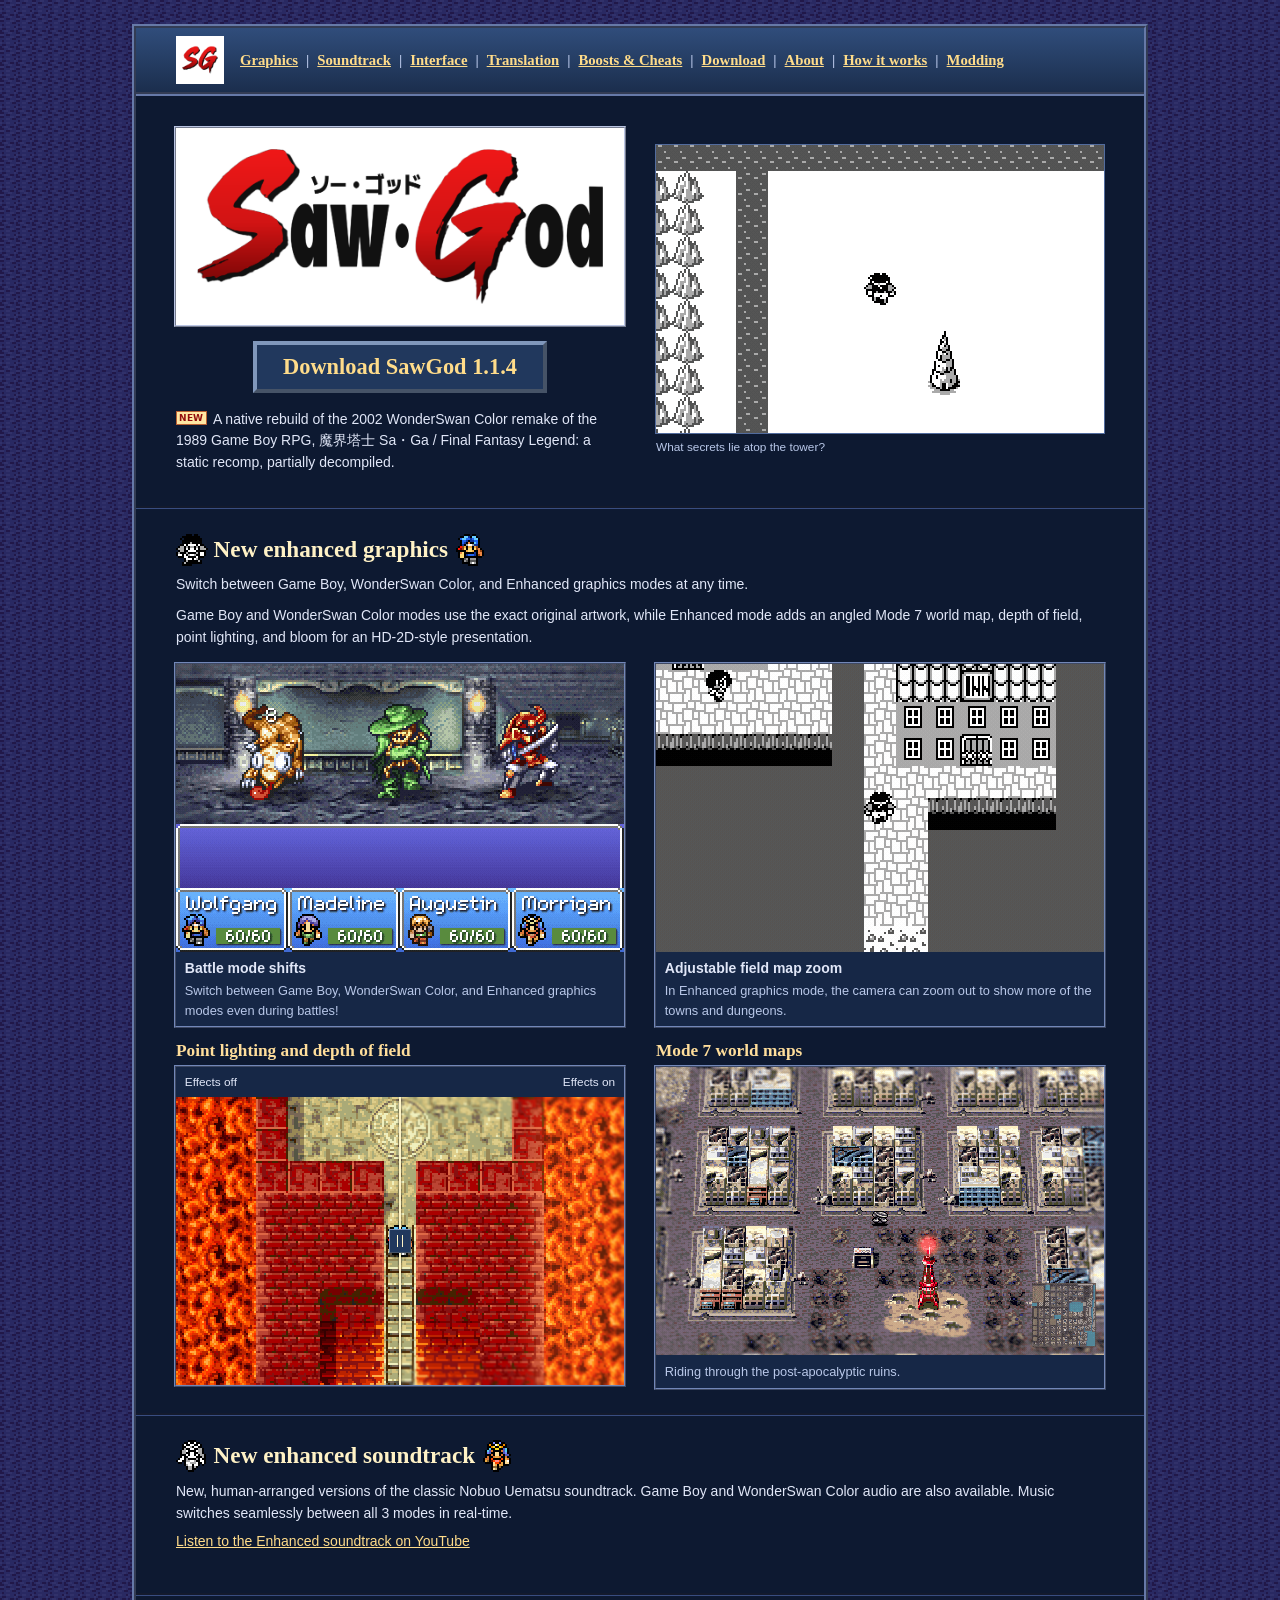
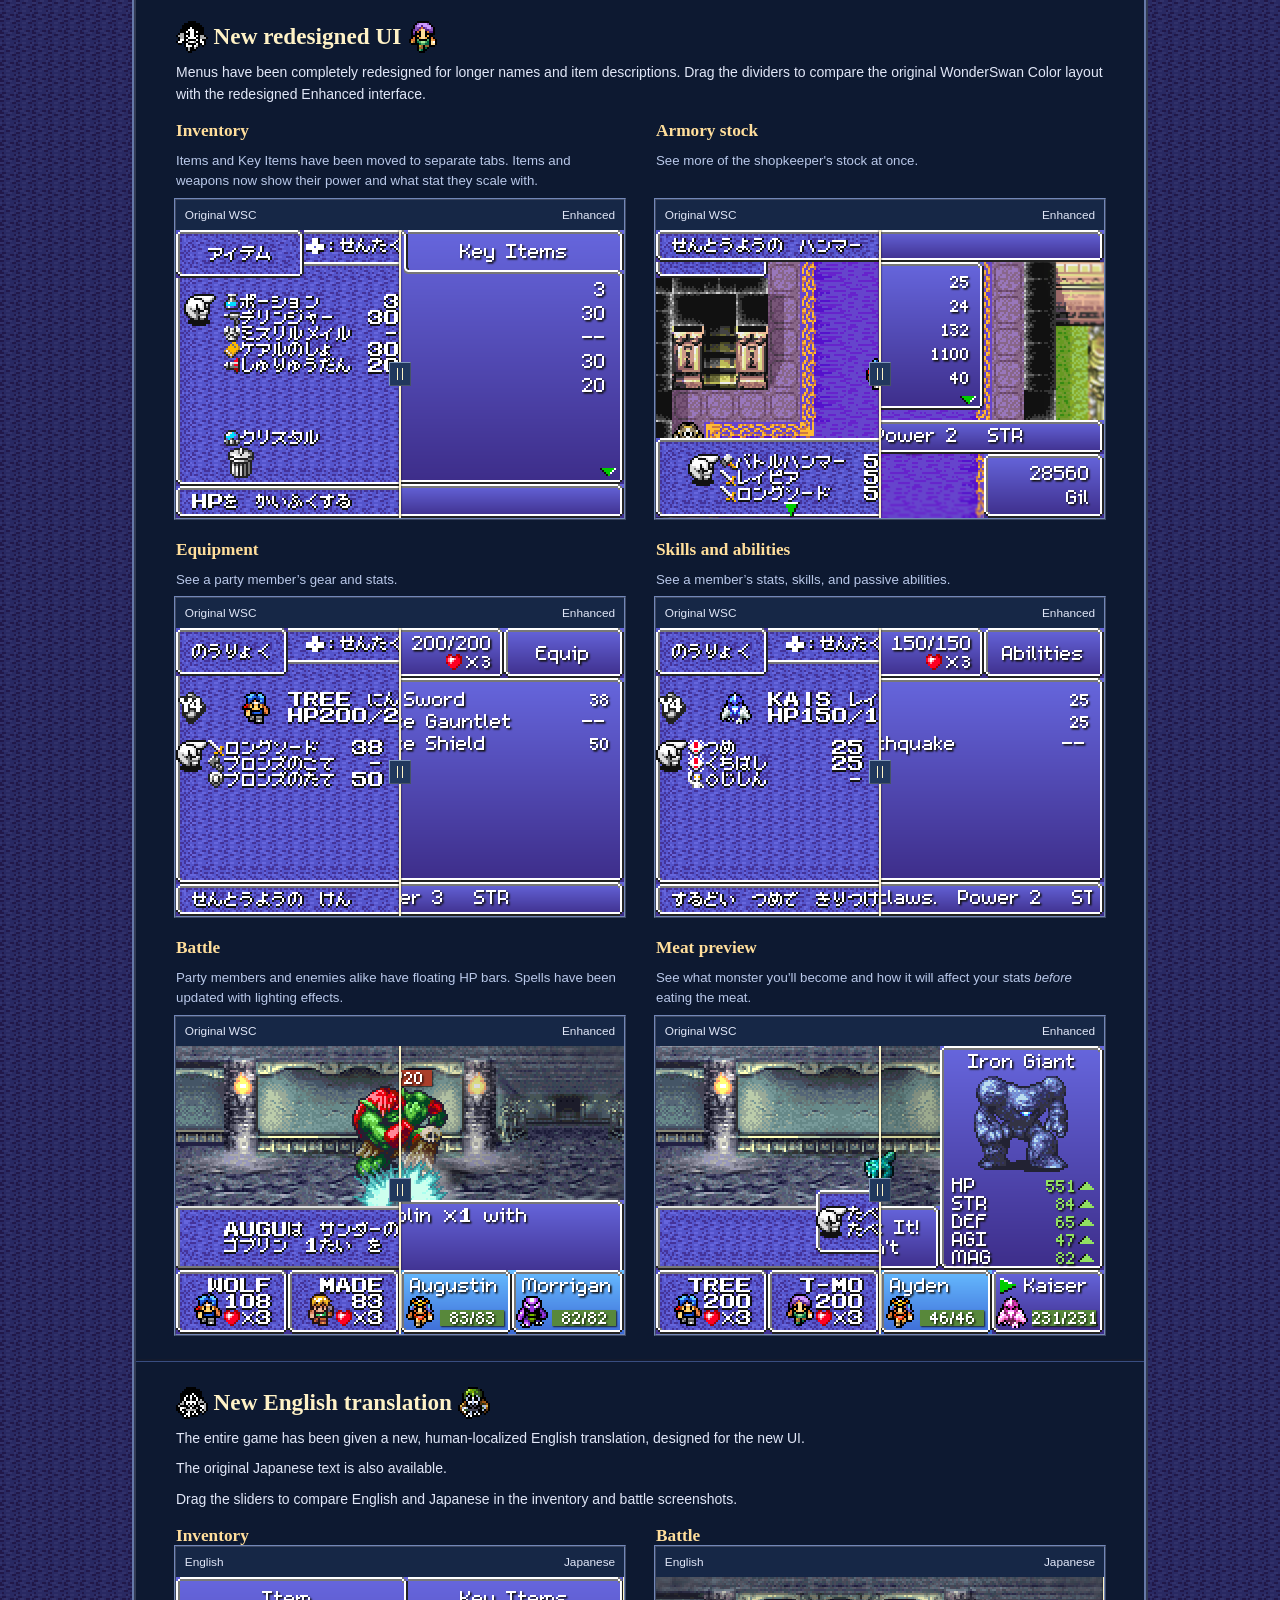
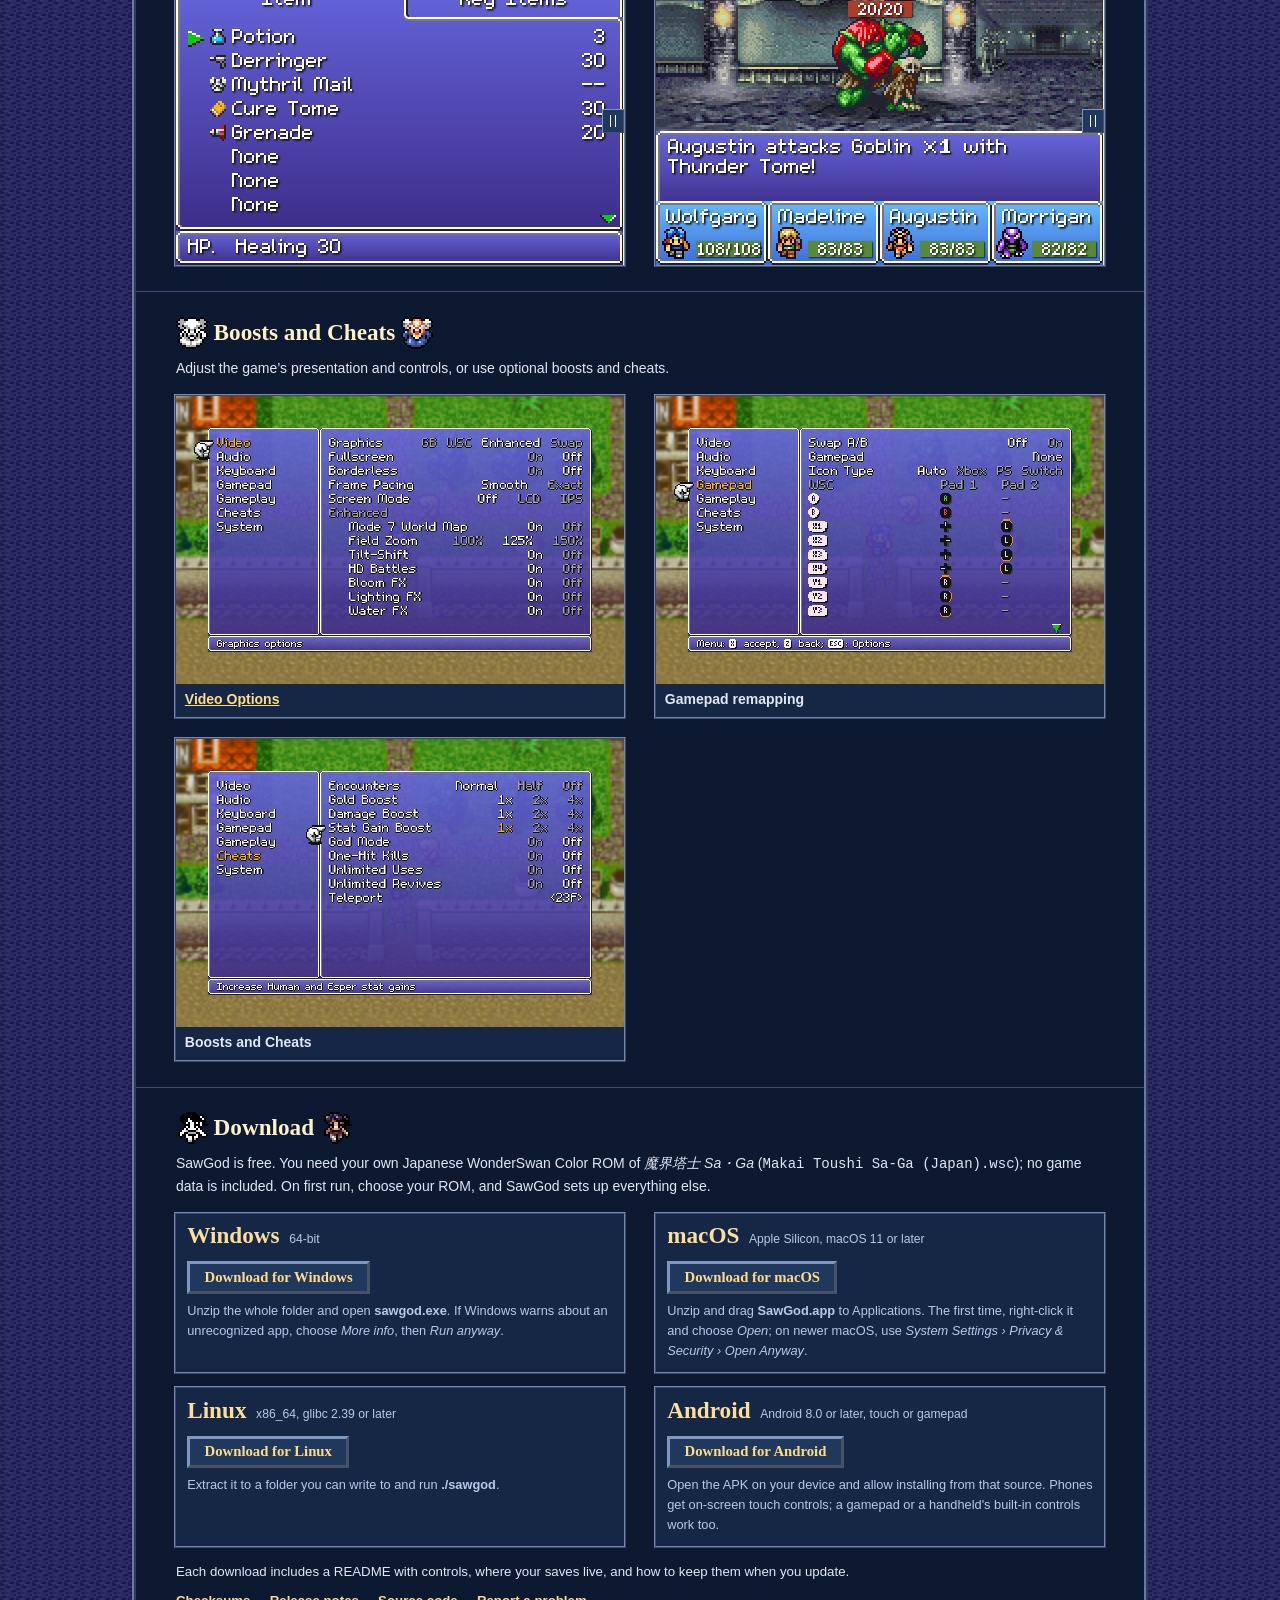
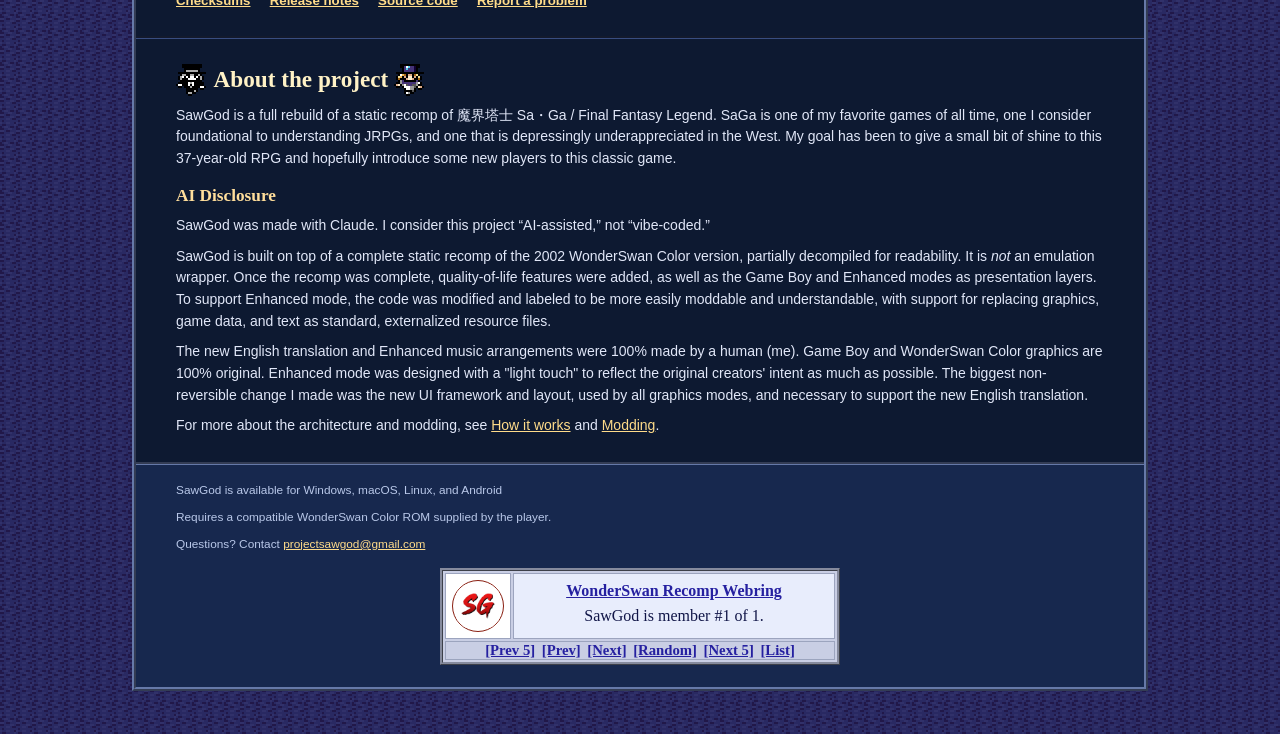
<file: index.html>
<!doctype html>
<html lang="en">
<head>
  <meta charset="utf-8">
  <meta name="viewport" content="width=device-width, initial-scale=1">
  <meta name="description" content="Features of SawGod, a native rebuild of 魔界塔士 Sa・Ga for WonderSwan Color: a static recomp, partially decompiled.">
  <meta name="color-scheme" content="dark">
  <title>SawGod</title>
  <style>
    :root {
      color-scheme: dark;
      --ink: #e1e7f8;
      --muted: #b9c8e9;
      --link: #ffdc8a;
      --edge: #526c9e;
      --panel: #162746;
      --page: #0d1931;
      --paragraph-gap: .55rem;
    }
    * { box-sizing: border-box; }
    body {
      width: calc(100% - clamp(28px, 10vw, 144px));
      max-width: 1016px;
      margin: 24px auto 44px;
      background: var(--page);
      color: var(--ink);
      font: .875rem/1.55 Verdana, Geneva, sans-serif;
      border: 4px ridge #6679a8;
    }
    html {
      background: #232050 url("media/wsc-window-tile.png") repeat left top;
    }
    h1, h2, h3, p, figure { margin: 0; }
    p + p { margin-top: var(--paragraph-gap); }
    h2, h3 { font-family: Georgia, "Times New Roman", serif; line-height: 1.2; }
    h2 { font-size: 1.45rem; }
    h3 { font-size: 1.08rem; color: #ffde9b; }
    a { color: var(--link); }
    a:visited { color: #dfc7f4; }
    a:hover { color: white; }
    img { display: block; max-width: 100%; height: auto; }
    picture { display: block; }
    .image-frame img, .compare-view img, .hero-image img {
      width: 100%;
      image-rendering: auto;
    }
    button { font: inherit; cursor: pointer; }
    :focus-visible { outline: 2px solid #ffe18d; outline-offset: 3px; }
    .wrap { width: calc(100% - 64px); max-width: 928px; margin-inline: auto; }
    .mast {
      border-bottom: 4px groove #6679a8;
      background: #20375e linear-gradient(#304d7b, #1b2e4d);
    }
    .mast-inner { display: flex; align-items: center; gap: 1rem; padding-block: .5rem; }
    .brand { display: block; flex: 0 0 48px; }
    .brand img { width: 48px; height: 48px; }
    nav { display: flex; flex-wrap: wrap; align-items: center; font: bold .92rem Georgia, "Times New Roman", serif; }
    .mast nav { gap: .12rem .5rem; }
    .nav-entry { display: inline-flex; align-items: baseline; gap: .5rem; }
    .nav-divider { color: var(--muted); }
    .hero {
      display: grid;
      grid-template-columns: repeat(2, minmax(0, 448px));
      align-items: center;
      gap: 32px;
      padding-block: 2rem;
    }
    .hero h1 { outline: 2px ridge #bac5e3; background: #fff; }
    .hero h1 img { width: 100%; }
    .hero h1 a { display: block; }
    .hero .lede { margin-top: 1rem; }
    .nowrap { white-space: nowrap; }
    .label { margin-top: .6rem; color: #ffde9b; font-size: .83rem; }
    .description-new { display: inline-block; margin-right: .2em; vertical-align: -.12em; }
    .platforms { color: var(--muted); font-size: .77rem; }
    .hero-image { box-shadow: 0 0 0 1px var(--edge); background: #080e20; }
    .caption { margin-top: .3rem; color: var(--muted); font-size: .74rem; }
    section { padding-block: 1.55rem; border-top: 3px groove #384d81; }
    .section-head { margin-bottom: 1rem; }
    .with-walkers {
      display: flex;
      align-items: center;
      gap: .35rem;
      color: #fff2c6;
    }
    .with-walkers span { min-width: 0; }
    .section-walker { flex: 0 0 32px; }
    .section-walker img { image-rendering: pixelated; }
    .section-head p { margin-top: var(--paragraph-gap); color: var(--ink); }
    .action { display: inline-block; margin-top: .4rem; }
    .two, .scene-wide, .comparison-grid {
      display: grid;
      grid-template-columns: repeat(2, minmax(0, 448px));
      gap: 1.4rem 32px;
    }
    .scene-wide { margin-top: .9rem; }
    .scene-wide h3 { margin-bottom: .35rem; }
    .panel { min-width: 0; outline: 2px ridge #7287b8; background: var(--panel); }
    .image-frame, .compare-view { position: relative; background: #080e20; }
    .panel figcaption { padding: .35rem .55rem; }
    .panel figcaption p { margin-top: .1rem; font-size: .8rem; color: var(--muted); }
    .panel-title { font-weight: bold; }
    .comparison-block { display: flex; flex-direction: column; min-width: 0; }
    .comparison-block .compare { margin-top: auto; }
    .comparison-copy { margin: var(--paragraph-gap) 0 .5rem; color: var(--muted); font-size: .83rem; }
    .compare-labels {
      display: flex;
      align-items: center;
      justify-content: space-between;
      gap: .4rem;
      font-size: .74rem;
    }
    .compare-view { --split: 50%; overflow: hidden; }
    #translation .compare-view { --split: 100%; }
    .compare-view img { aspect-ratio: 14/9; }
    .compare-left { position: absolute; inset: 0; clip-path: inset(0 calc(100% - var(--split)) 0 0); }
    .compare-line { position: absolute; inset: 0; pointer-events: none; }
    .compare-line::before {
      content: "";
      position: absolute;
      inset-block: 0;
      left: var(--split);
      width: 2px;
      background: #fff4c6;
      box-shadow: 0 0 2px black;
      transform: translateX(-50%);
    }
    .compare-line span {
      position: absolute;
      top: 50%;
      left: clamp(11px, var(--split), calc(100% - 11px));
      transform: translate(-50%, -50%);
      width: 22px;
      height: 24px;
      border: 1px outset #8097bb;
      background: #21385d;

    }
    .compare-line span::before {
      content: "";
      position: absolute;
      inset: 5px 7px;
      border-inline: 1px solid #fff4c6;
    }
    .compare-view input {
      position: absolute;
      inset: 0;
      width: 100%;
      height: 100%;
      margin: 0;
      opacity: 0;
      cursor: ew-resize;
      touch-action: pan-y;
    }
    .compare-view:focus-within { outline: 2px solid #ffe18d; outline-offset: 2px; }
    .get { display: inline-block; margin-top: .7rem; padding: .3rem .9rem; border: 3px outset #8097bb; background: #21385d; color: var(--link); font: bold 1rem Georgia, "Times New Roman", serif; text-decoration: none; }
    .get:visited { color: var(--link); }
    .get:hover { color: white; background: #2a4672; }
    .get:active { border-style: inset; }
    .hero .get { display: block; width: fit-content; margin: 1rem auto 0; padding: .55rem 1.6rem; border-width: 4px; font-size: 1.4rem; }
    .downloads { display: grid; grid-template-columns: repeat(2, minmax(0, 448px)); gap: 1rem 32px; }
    .download { padding: .55rem .7rem .7rem; }
    .download h3 { display: flex; flex-wrap: wrap; align-items: baseline; gap: .1rem .6rem; font-size: 1.45rem; }
    .download .req { font: .76rem Verdana, Geneva, sans-serif; color: var(--muted); }
    .download p { margin-top: .45rem; font-size: .8rem; color: var(--muted); }
    .download .get { font-size: .92rem; }
    .download-notes { margin-top: 1rem; font-size: .83rem; }
    .download-notes p + p { margin-top: .3rem; }
    .download-links { display: flex; flex-wrap: wrap; gap: .2rem 1.2rem; margin-top: .5rem; font-weight: bold; }
    .project-notes { display: grid; gap: .85rem; }
    .project-note h3 + p { margin-top: var(--paragraph-gap); }
    footer { border-top: 3px groove #6679a8; padding-block: 1rem 1.4rem; background: #17284e; }
    .webring {
      display: grid;
      grid-template-columns: auto minmax(0, 1fr);
      gap: 2px;
      width: min(100%, 400px);
      margin: .9rem auto 0;
      padding: 2px;
      border: 3px ridge #858a9d;
      background: #c9cee4;
      color: #111648;
      font: 1rem/1.4 Georgia, "Times New Roman", serif;
      text-align: center;
    }
    .webring > div, .webring > nav { border: 1px groove #9ca4be; }
    .webring-mark {
      display: grid;
      place-items: center;
      padding: 6px;
      background: #fff;
    }
    .webring-mark a {
      display: block;
      padding: 3px;
      border: 1px solid #891e10;
      border-radius: 50%;
      overflow: hidden;
    }
    .webring-info { padding: 6px; background: #e8edfc; }
    .webring-info p { margin: .2em auto; }
    .webring a, .webring a:visited { color: #2520a0; }
    .webring a:hover { color: #4c1590; }
    .webring a:focus-visible { outline-color: #2520a0; outline-offset: 1px; }
    .webring nav {
      grid-column: 1 / -1;
      justify-content: center;
      gap: 0 .45em;
    }
    .foot { color: var(--muted); font-size: .74rem; }
    .skip { position: absolute; left: 1rem; top: -6rem; background: var(--page); padding: .4rem; z-index: 5; }
    .skip:focus { top: 1rem; }
    @media (max-width: 760px) {
      body { width: calc(100% - 16px); margin-top: 8px; border-width: 3px; }
      .wrap { width: calc(100% - 28px); max-width: 448px; }
      section { padding-block: 1rem; }
      .mast-inner { flex-wrap: wrap; gap: .25rem .7rem; }
      .hero, .two, .scene-wide, .comparison-grid, .downloads { grid-template-columns: minmax(0, 448px); }
      .hero { gap: 18px; padding-block: 1.2rem; }
    }
  </style>
</head>
<body>
  <a class="skip" href="#main">Skip to content</a>
  <header class="mast" id="top">
    <div class="wrap mast-inner">
      <a class="brand" href="#top" aria-label="SawGod home"><img src="media/sawgod_sg_mark.png" alt="SG" width="48" height="48"></a>
      <nav aria-label="Showcase sections">
        <a href="#graphics">Graphics</a>
        <span class="nav-entry"><span class="nav-divider" aria-hidden="true">|</span><a href="#soundtrack">Soundtrack</a></span>
        <span class="nav-entry"><span class="nav-divider" aria-hidden="true">|</span><a href="#interface">Interface</a></span>
        <span class="nav-entry"><span class="nav-divider" aria-hidden="true">|</span><a href="#translation">Translation</a></span>
        <span class="nav-entry"><span class="nav-divider" aria-hidden="true">|</span><a href="#boosts">Boosts &amp; Cheats</a></span>
        <span class="nav-entry"><span class="nav-divider" aria-hidden="true">|</span><a href="#download">Download</a></span>
        <span class="nav-entry"><span class="nav-divider" aria-hidden="true">|</span><a href="#project">About</a></span>
        <span class="nav-entry"><span class="nav-divider" aria-hidden="true">|</span><a href="architecture.html">How it works</a></span>
        <span class="nav-entry"><span class="nav-divider" aria-hidden="true">|</span><a href="modding.html">Modding</a></span>
      </nav>
    </div>
  </header>
  <main id="main">
    <div class="wrap hero">
      <div>
        <h1><a href="#download"><img src="media/sawgod_wordmark_on_white.png" alt="SawGod: go to downloads" width="2040" height="898"></a></h1>
        <a class="get" href="#download">Download SawGod 1.1.4</a>
        <p class="lede">
          <picture class="description-new">
            <source media="(prefers-reduced-motion: reduce)" srcset="media/description-new.png">
            <img src="media/description-new.gif" width="31" height="14" alt="New">
          </picture>
          A native rebuild of the 2002 WonderSwan Color remake of the 1989 Game Boy RPG, <span lang="ja" class="nowrap">魔界塔士 Sa・Ga</span> / Final Fantasy Legend: a static recomp, partially decompiled.
        </p>
      </div>
      <figure>
        <picture class="hero-image">
          <source media="(prefers-reduced-motion: reduce)" srcset="media/r4-world1-orbit.png">
          <img src="media/orbit-smooth.gif" width="448" height="288" alt="Walking around the World 1 tower as the graphics shift from Game Boy to WonderSwan Color to Enhanced" fetchpriority="high">
        </picture>
        <figcaption class="caption">What secrets lie atop the tower?</figcaption>
      </figure>
    </div>
    <section class="dark" id="graphics">
      <div class="wrap">
        <div class="section-head">
          <h2 class="with-walkers">
            <picture class="section-walker" aria-hidden="true">
              <source media="(prefers-reduced-motion: reduce)" srcset="media/walk-gb-1.png">
              <img src="media/walk-gb-1.gif" width="32" height="32" alt="">
            </picture>
            <span>New enhanced graphics</span>
            <picture class="section-walker" aria-hidden="true">
              <source media="(prefers-reduced-motion: reduce)" srcset="media/walk-wsc-1.png">
              <img src="media/walk-wsc-1.gif" width="32" height="32" alt="">
            </picture>
          </h2>
          <p>Switch between Game Boy, WonderSwan Color, and Enhanced graphics modes at any time.</p><p>Game Boy and WonderSwan Color modes use the exact original artwork, while Enhanced mode adds an angled Mode 7 world map, depth of field, point lighting, and bloom for an HD-2D-style presentation.</p>
        </div>
        <div class="two">
          <figure class="panel">
            <picture class="image-frame">
              <source media="(prefers-reduced-motion: reduce)" srcset="media/battle-shifts.png">
              <img src="media/battle-mode-cycle.gif" width="448" height="288" alt="A battle switches live from Enhanced to WonderSwan Color to Game Boy, then back to WonderSwan Color as the party attacks" loading="lazy">
            </picture>
            <figcaption><span class="panel-title">Battle mode shifts</span><p>Switch between Game Boy, WonderSwan Color, and Enhanced graphics modes even during battles!</p></figcaption>
          </figure>
          <figure class="panel">
            <picture class="image-frame">
              <source media="(prefers-reduced-motion: reduce)" srcset="media/sky-town-150-2x.png">
              <img src="media/sky-town-150.gif" width="448" height="288" alt="The party walks through Sky Town as the game shifts from Game Boy to WonderSwan Color and then Enhanced" loading="lazy">
            </picture>
            <figcaption><span class="panel-title">Adjustable field map zoom</span><p>In Enhanced graphics mode, the camera can zoom out to show more of the towns and dungeons.</p></figcaption>
          </figure>
        </div>
        <div class="scene-wide">
          <div>
            <h3>Point lighting and depth of field</h3>
        <figure class="panel compare" data-compare>
          <figcaption class="compare-labels"><span>Effects off</span><span>Effects on</span></figcaption>
          <div class="compare-view">
            <img src="media/r5-lighting-on-2x.png" width="448" height="288" alt="Tower lava bridge with light spilling onto the brickwork and soft detail at the edges" loading="lazy">
            <div class="compare-left"><img src="media/r5-lighting-off-2x.png" width="448" height="288" alt="The same tower lava bridge with point lighting and depth of field disabled" loading="lazy"></div>
            <div class="compare-line" aria-hidden="true"><span></span></div>
            <input type="range" min="0" max="100" value="50" aria-label="Point lighting and depth of field comparison">
          </div>
        </figure>
          </div>
          <div>
            <h3>Mode 7 world maps</h3>
            <figure class="panel">
              <picture class="image-frame">
                <source media="(prefers-reduced-motion: reduce)" srcset="media/bike-road.png">
                <img src="media/bike-road.gif" width="448" height="288" alt="A single bike rides east along a World 4 road in Enhanced mode" loading="lazy">
              </picture>
              <figcaption><p>Riding through the post-apocalyptic ruins.</p></figcaption>
            </figure>
          </div>
        </div>
      </div>
    </section>
    <section class="soundtrack" id="soundtrack">
      <div class="wrap section-head">
        <h2 class="with-walkers">
            <picture class="section-walker" aria-hidden="true">
              <source media="(prefers-reduced-motion: reduce)" srcset="media/walk-gb-esper.png">
              <img src="media/walk-gb-esper.gif" width="32" height="32" alt="">
            </picture>
            <span>New enhanced soundtrack</span>
            <picture class="section-walker" aria-hidden="true">
              <source media="(prefers-reduced-motion: reduce)" srcset="media/walk-wsc-esper.png">
              <img src="media/walk-wsc-esper.gif" width="32" height="32" alt="">
            </picture>
          </h2>
        <div>
          <p>New, human-arranged versions of the classic Nobuo Uematsu soundtrack. Game Boy and WonderSwan Color audio are also available. Music switches seamlessly between all 3 modes in real-time.</p>
          <a class="action" href="https://www.youtube.com/watch?v=U2MMHbMOLZI&amp;list=PLa_3Dns5vPwg">Listen to the Enhanced soundtrack on YouTube</a>
        </div>
      </div>
    </section>
    <section class="hair" id="interface">
      <div class="wrap">
        <div class="section-head">
          <h2 class="with-walkers">
            <picture class="section-walker" aria-hidden="true">
              <source media="(prefers-reduced-motion: reduce)" srcset="media/walk-gb-2.png">
              <img src="media/walk-gb-2.gif" width="32" height="32" alt="">
            </picture>
            <span>New redesigned UI</span>
            <picture class="section-walker" aria-hidden="true">
              <source media="(prefers-reduced-motion: reduce)" srcset="media/walk-wsc-2.png">
              <img src="media/walk-wsc-2.gif" width="32" height="32" alt="">
            </picture>
          </h2>
          <p>Menus have been completely redesigned for longer names and item descriptions. Drag the dividers to compare the original WonderSwan Color layout with the redesigned Enhanced interface.</p>
        </div>
        <div class="comparison-grid">
      <div class="comparison-block">
        <h3>Inventory</h3>
        <p class="comparison-copy">Items and Key Items have been moved to separate tabs. Items and weapons now show their power and what stat they scale with.</p>
        <figure class="panel compare" data-compare>
          <figcaption class="compare-labels"><span>Original WSC</span><span>Enhanced</span></figcaption>
          <div class="compare-view">
            <img src="media/r4-menu-en-2x.png" srcset="media/r4-menu-en-2x.png 1x, media/r4-menu-en-4x.png 2x" width="448" height="288" alt="Enhanced inventory with a description for Potion" loading="lazy">
            <div class="compare-left"><img src="media/r3-inventory-original-2x.png" srcset="media/r3-inventory-original-2x.png 1x, media/r3-inventory-original-4x.png 2x" width="448" height="288" alt="Original Japanese inventory with two item columns" loading="lazy"></div>
            <div class="compare-line" aria-hidden="true"><span></span></div>
            <input type="range" min="0" max="100" value="50" aria-label="Inventory comparison">
          </div>
        </figure>
      </div>
      <div class="comparison-block">
        <h3>Armory stock</h3>
        <p class="comparison-copy">See more of the shopkeeper's stock at once.</p>
        <figure class="panel compare" data-compare>
          <figcaption class="compare-labels"><span>Original WSC</span><span>Enhanced</span></figcaption>
          <div class="compare-view">
            <img src="media/r5-armory-list-en-2x.png" srcset="media/r5-armory-list-en-2x.png 1x, media/r5-armory-list-en-4x.png 2x" width="448" height="288" alt="Enhanced armory showing the stock list, prices, and item details" loading="lazy">
            <div class="compare-left"><img src="media/r5-armory-list-wsc-2x.png" srcset="media/r5-armory-list-wsc-2x.png 1x, media/r5-armory-list-wsc-4x.png 2x" width="448" height="288" alt="Original armory stock list in Japanese" loading="lazy"></div>
            <div class="compare-line" aria-hidden="true"><span></span></div>
            <input type="range" min="0" max="100" value="50" aria-label="Armory stock comparison">
          </div>
        </figure>
      </div>
      <div class="comparison-block">
        <h3>Equipment</h3>
        <p class="comparison-copy">See a party member’s gear and stats.</p>
        <figure class="panel compare" data-compare>
          <figcaption class="compare-labels"><span>Original WSC</span><span>Enhanced</span></figcaption>
          <div class="compare-view">
            <img src="media/equipment-enhanced-2x.png" srcset="media/equipment-enhanced-2x.png 1x, media/equipment-enhanced-4x.png 2x" width="448" height="288" alt="Enhanced equipment screen with Treesong’s Long Sword selected" loading="lazy">
            <div class="compare-left"><img src="media/equipment-wsc-2x.png" srcset="media/equipment-wsc-2x.png 1x, media/equipment-wsc-4x.png 2x" width="448" height="288" alt="Original equipment screen with the same sword selected" loading="lazy"></div>
            <div class="compare-line" aria-hidden="true"><span></span></div>
            <input type="range" min="0" max="100" value="50" aria-label="Equipment comparison">
          </div>
        </figure>
      </div>
      <div class="comparison-block">
        <h3>Skills and abilities</h3>
        <p class="comparison-copy">See a member’s stats, skills, and passive abilities.</p>
        <figure class="panel compare" data-compare>
          <figcaption class="compare-labels"><span>Original WSC</span><span>Enhanced</span></figcaption>
          <div class="compare-view">
            <img src="media/r3-skills-enhanced-2x.png" srcset="media/r3-skills-enhanced-2x.png 1x, media/r3-skills-enhanced-4x.png 2x" width="448" height="288" alt="Enhanced abilities and stats for Kaiser the Raven" loading="lazy">
            <div class="compare-left"><img src="media/r3-skills-original-2x.png" srcset="media/r3-skills-original-2x.png 1x, media/r3-skills-original-4x.png 2x" width="448" height="288" alt="Original Japanese stats and abilities for Kaiser the Raven" loading="lazy"></div>
            <div class="compare-line" aria-hidden="true"><span></span></div>
            <input type="range" min="0" max="100" value="50" aria-label="Skills and abilities comparison">
          </div>
        </figure>
      </div>
      <div class="comparison-block">
        <h3>Battle</h3>
        <p class="comparison-copy">Party members and enemies alike have floating HP bars. Spells have been updated with lighting effects.</p>
        <figure class="panel compare" data-compare>
          <figcaption class="compare-labels"><span>Original WSC</span><span>Enhanced</span></figcaption>
          <div class="compare-view">
            <img src="media/lightning-enhanced-2x.png" srcset="media/lightning-enhanced-2x.png 1x, media/lightning-enhanced-4x.png 2x" width="448" height="288" alt="Enhanced Thunder Tome attack with the enemy and party HP bars" loading="lazy">
            <div class="compare-left"><img src="media/lightning-wsc-2x.png" srcset="media/lightning-wsc-2x.png 1x, media/lightning-wsc-4x.png 2x" width="448" height="288" alt="Original WonderSwan Color Thunder Tome attack and combat log" loading="lazy"></div>
            <div class="compare-line" aria-hidden="true"><span></span></div>
            <input type="range" min="0" max="100" value="50" aria-label="Battle comparison">
          </div>
        </figure>
      </div>
      <div class="comparison-block">
        <h3>Meat preview</h3>
        <p class="comparison-copy">See what monster you'll become and how it will affect your stats <em>before</em> eating the meat.</p>
        <figure class="panel compare" data-compare>
          <figcaption class="compare-labels"><span>Original WSC</span><span>Enhanced</span></figcaption>
          <div class="compare-view">
            <img src="media/r4-meat-enhanced-2x.png" srcset="media/r4-meat-enhanced-2x.png 1x, media/r4-meat-enhanced-4x.png 2x" width="448" height="288" alt="Enhanced meat preview of a Harpy becoming an Iron Giant, with all five stats increasing" loading="lazy">
            <div class="compare-left"><img src="media/meat-prompt-wsc-2x.png" srcset="media/meat-prompt-wsc-2x.png 1x, media/meat-prompt-wsc-4x.png 2x" width="448" height="288" alt="Original WonderSwan Color prompt to eat the meat, with preview turned off" loading="lazy"></div>
            <div class="compare-line" aria-hidden="true"><span></span></div>
            <input type="range" min="0" max="100" value="50" aria-label="Meat preview comparison">
          </div>
        </figure>
      </div>
        </div>
      </div>
    </section>
    <section class="hair" id="translation">
      <div class="wrap">
        <div class="section-head">
          <h2 class="with-walkers">
            <picture class="section-walker" aria-hidden="true">
              <source media="(prefers-reduced-motion: reduce)" srcset="media/walk-gb-3.png">
              <img src="media/walk-gb-3.gif" width="32" height="32" alt="">
            </picture>
            <span>New English translation</span>
            <picture class="section-walker" aria-hidden="true">
              <source media="(prefers-reduced-motion: reduce)" srcset="media/walk-wsc-3.png">
              <img src="media/walk-wsc-3.gif" width="32" height="32" alt="">
            </picture>
          </h2>
          <p>The entire game has been given a new, human-localized English translation, designed for the new UI.</p><p>The original Japanese text is also available.</p><p>Drag the sliders to compare English and Japanese in the inventory and battle screenshots.</p>
        </div>
        <div class="two">
          <div class="comparison-block">
            <h3>Inventory</h3>
            <figure class="panel compare" data-compare>
              <figcaption class="compare-labels"><span>English</span><span>Japanese</span></figcaption>
              <div class="compare-view">
                <img src="media/r4-menu-ja-2x.png" srcset="media/r4-menu-ja-2x.png 1x, media/r4-menu-ja-4x.png 2x" width="448" height="288" alt="Enhanced inventory in Japanese" loading="lazy">
                <div class="compare-left"><img src="media/r4-menu-en-2x.png" srcset="media/r4-menu-en-2x.png 1x, media/r4-menu-en-4x.png 2x" width="448" height="288" alt="Enhanced inventory in English" loading="lazy"></div>
                <div class="compare-line" aria-hidden="true"><span></span></div>
                <input type="range" min="0" max="100" value="100" aria-label="Inventory language comparison">
              </div>
            </figure>
          </div>
          <div class="comparison-block">
            <h3>Battle</h3>
            <figure class="panel compare" data-compare>
              <figcaption class="compare-labels"><span>English</span><span>Japanese</span></figcaption>
              <div class="compare-view">
                <img src="media/battle-ja-2x.png" srcset="media/battle-ja-2x.png 1x, media/battle-ja-4x.png 2x" width="448" height="288" alt="Enhanced combat log and HP bars in Japanese" loading="lazy">
                <div class="compare-left"><img src="media/battle-en-2x.png" srcset="media/battle-en-2x.png 1x, media/battle-en-4x.png 2x" width="448" height="288" alt="Enhanced combat log and HP bars in English" loading="lazy"></div>
                <div class="compare-line" aria-hidden="true"><span></span></div>
                <input type="range" min="0" max="100" value="100" aria-label="Battle language comparison">
              </div>
            </figure>
          </div>
        </div>
      </div>
    </section>
    <section class="hair" id="boosts"><div class="wrap"><div class="section-head"><h2 class="with-walkers">
            <picture class="section-walker" aria-hidden="true">
              <source media="(prefers-reduced-motion: reduce)" srcset="media/walk-gb-dragon-king.png">
              <img src="media/walk-gb-dragon-king.gif" width="32" height="32" alt="">
            </picture>
            <span>Boosts and Cheats</span>
            <picture class="section-walker" aria-hidden="true">
              <source media="(prefers-reduced-motion: reduce)" srcset="media/walk-wsc-dragon-king.png">
              <img src="media/walk-wsc-dragon-king.gif" width="32" height="32" alt="">
            </picture>
          </h2><p>Adjust the game’s presentation and controls, or use optional boosts and cheats.</p></div><div class="two options-grid"><figure class="panel"><div class="image-frame"><img src="media/r3-options-video-2x.png" srcset="media/r3-options-video-2x.png 1x, media/r3-options-video-4x.png 2x" width="448" height="288" alt="Enhanced Graphics mode, Frame Pacing and display settings" loading="lazy"></div><figcaption><a class="panel-title" href="media/r3-options-video-4x.png">Video Options</a></figcaption></figure><figure class="panel"><div class="image-frame"><img src="media/r3-options-gamepad-2x.png" srcset="media/r3-options-gamepad-2x.png 1x, media/r3-options-gamepad-4x.png 2x" width="448" height="288" alt="Enhanced Gamepad bindings, two binding slots and controller icon options" loading="lazy"></div><figcaption><span class="panel-title">Gamepad remapping</span></figcaption></figure><figure class="panel"><div class="image-frame"><img src="media/r3-options-boosts-2x.png" srcset="media/r3-options-boosts-2x.png 1x, media/r3-options-boosts-4x.png 2x" width="448" height="288" alt="Enhanced Optional encounters, gold, damage and stat gain settings on the Cheats page" loading="lazy"></div><figcaption><span class="panel-title">Boosts and Cheats</span></figcaption></figure></div></div></section><section id="download">
      <div class="wrap">
        <div class="section-head">
          <h2 class="with-walkers">
            <picture class="section-walker" aria-hidden="true">
              <source media="(prefers-reduced-motion: reduce)" srcset="media/walk-gb-sayaka.png">
              <img src="media/walk-gb-sayaka.gif" width="32" height="32" alt="">
            </picture>
            <span>Download</span>
            <picture class="section-walker" aria-hidden="true">
              <source media="(prefers-reduced-motion: reduce)" srcset="media/walk-wsc-sayaka.png">
              <img src="media/walk-wsc-sayaka.gif" width="32" height="32" alt="">
            </picture>
          </h2>
          <p>SawGod is free. You need your own Japanese WonderSwan Color ROM of <i lang="ja">魔界塔士 Sa・Ga</i> (<code>Makai Toushi Sa-Ga (Japan).wsc</code>); no game data is included. On first run, choose your ROM, and SawGod sets up everything else.</p>
        </div>
        <div class="downloads">
          <div class="panel download">
            <h3>Windows <span class="req">64-bit</span></h3>
            <a class="get" href="https://github.com/projectsawgod/sawgod/releases/latest/download/sawgod-windows-x86_64.zip">Download for Windows</a>
            <p>Unzip the whole folder and open <b>sawgod.exe</b>. If Windows warns about an unrecognized app, choose <i>More info</i>, then <i>Run anyway</i>.</p>
          </div>
          <div class="panel download">
            <h3>macOS <span class="req">Apple Silicon, macOS 11 or later</span></h3>
            <a class="get" href="https://github.com/projectsawgod/sawgod/releases/latest/download/sawgod-macos-arm64.zip">Download for macOS</a>
            <p>Unzip and drag <b>SawGod.app</b> to Applications. The first time, right-click it and choose <i>Open</i>; on newer macOS, use <i>System Settings › Privacy &amp; Security › Open Anyway</i>.</p>
          </div>
          <div class="panel download">
            <h3>Linux <span class="req">x86_64, glibc 2.39 or later</span></h3>
            <a class="get" href="https://github.com/projectsawgod/sawgod/releases/latest/download/sawgod-linux-x86_64.tar.gz">Download for Linux</a>
            <p>Extract it to a folder you can write to and run <b>./sawgod</b>.</p>
          </div>
          <div class="panel download">
            <h3>Android <span class="req">Android 8.0 or later, touch or gamepad</span></h3>
            <a class="get" href="https://github.com/projectsawgod/sawgod/releases/latest/download/sawgod-android-arm64-v8a-release.apk">Download for Android</a>
            <p>Open the APK on your device and allow installing from that source. Phones get on-screen touch controls; a gamepad or a handheld's built-in controls work too.</p>
          </div>
        </div>
        <div class="download-notes">
          <p>Each download includes a README with controls, where your saves live, and how to keep them when you update.</p>
          <div class="download-links">
            <a href="https://github.com/projectsawgod/sawgod/releases/latest/download/SHA256SUMS.txt">Checksums</a>
            <a href="https://github.com/projectsawgod/sawgod/releases/latest">Release notes</a>
            <a href="https://github.com/projectsawgod/sawgod">Source code</a>
            <a href="https://github.com/projectsawgod/sawgod/issues">Report a problem</a>
          </div>
        </div>
      </div>
    </section><section class="hair" id="project"><div class="wrap"><div class="section-head"><h2 class="with-walkers">
            <picture class="section-walker" aria-hidden="true">
              <source media="(prefers-reduced-motion: reduce)" srcset="media/walk-gb-creator.png">
              <img src="media/walk-gb-creator.gif" width="32" height="32" alt="">
            </picture>
            <span>About the project</span>
            <picture class="section-walker" aria-hidden="true">
              <source media="(prefers-reduced-motion: reduce)" srcset="media/walk-wsc-creator.png">
              <img src="media/walk-wsc-creator.gif" width="32" height="32" alt="">
            </picture>
          </h2>
          <p>SawGod is a full rebuild of a static recomp of 魔界塔士 Sa・Ga / Final Fantasy Legend. SaGa is one of my favorite games of all time, one I consider foundational to understanding JRPGs, and one that is depressingly underappreciated in the West. My goal has been to give a small bit of shine to this 37-year-old RPG and hopefully introduce some new players to this classic game.</p>
        </div>
        <div class="project-notes">
          <div class="project-note">
            <h3>AI Disclosure</h3>
            <p>SawGod was made with Claude. I consider this project “AI-assisted,” not “vibe-coded.”</p><p>SawGod is built on top of a complete static recomp of the 2002 WonderSwan Color version, partially decompiled for readability. It is <em>not</em> an emulation wrapper. Once the recomp was complete, quality-of-life features were added, as well as the Game Boy and Enhanced modes as presentation layers. To support Enhanced mode, the code was modified and labeled to be more easily moddable and understandable, with support for replacing graphics, game data, and text as standard, externalized resource files.</p>
            <p>The new English translation and Enhanced music arrangements were 100% made by a human (me). Game Boy and WonderSwan Color graphics are 100% original. Enhanced mode was designed with a "light touch" to reflect the original creators' intent as much as possible. The biggest non-reversible change I made was the new UI framework and layout, used by all graphics modes, and necessary to support the new English translation.</p>
            <p>For more about the architecture and modding, see <a href="architecture.html">How it works</a> and <a href="modding.html">Modding</a>.</p>
          </div>
        </div>
      </div>
    </section>
  </main>
  <footer><div class="wrap foot"><p>SawGod is available for Windows, macOS, Linux, and Android</p><p>Requires a compatible WonderSwan Color ROM supplied by the player.</p><p>Questions? Contact <a href="mailto:projectsawgod@gmail.com">projectsawgod@gmail.com</a></p></div>
    <div class="wrap">
      <div class="webring" id="webring">
        <div class="webring-mark"><a href="#webring"><img src="media/sawgod_sg_mark.png" width="44" height="44" alt="SawGod"></a></div>
        <div class="webring-info">
          <strong><a href="#webring">WonderSwan Recomp Webring</a></strong>
          <p>SawGod is member #1 of 1.</p>
        </div>
        <nav aria-label="WonderSwan Recomp Webring">
          <a href="#webring">[Prev 5]</a>
          <a href="#webring">[Prev]</a>
          <a href="#webring">[Next]</a>
          <a href="#webring">[Random]</a>
          <a href="#webring">[Next 5]</a>
          <a href="#webring">[List]</a>
        </nav>
      </div>
    </div>
  </footer>
  <script>
    for (const comparison of document.querySelectorAll('[data-compare]')) {
      const view = comparison.querySelector('.compare-view');
      const range = view.querySelector('input');
      function update() {
        view.style.setProperty('--split', range.value + '%');
        range.setAttribute('aria-valuetext', range.value + '% of the left image visible');
      }
      range.addEventListener('input', update);
      update();
    }
  </script>
</body>
</html>
</file>
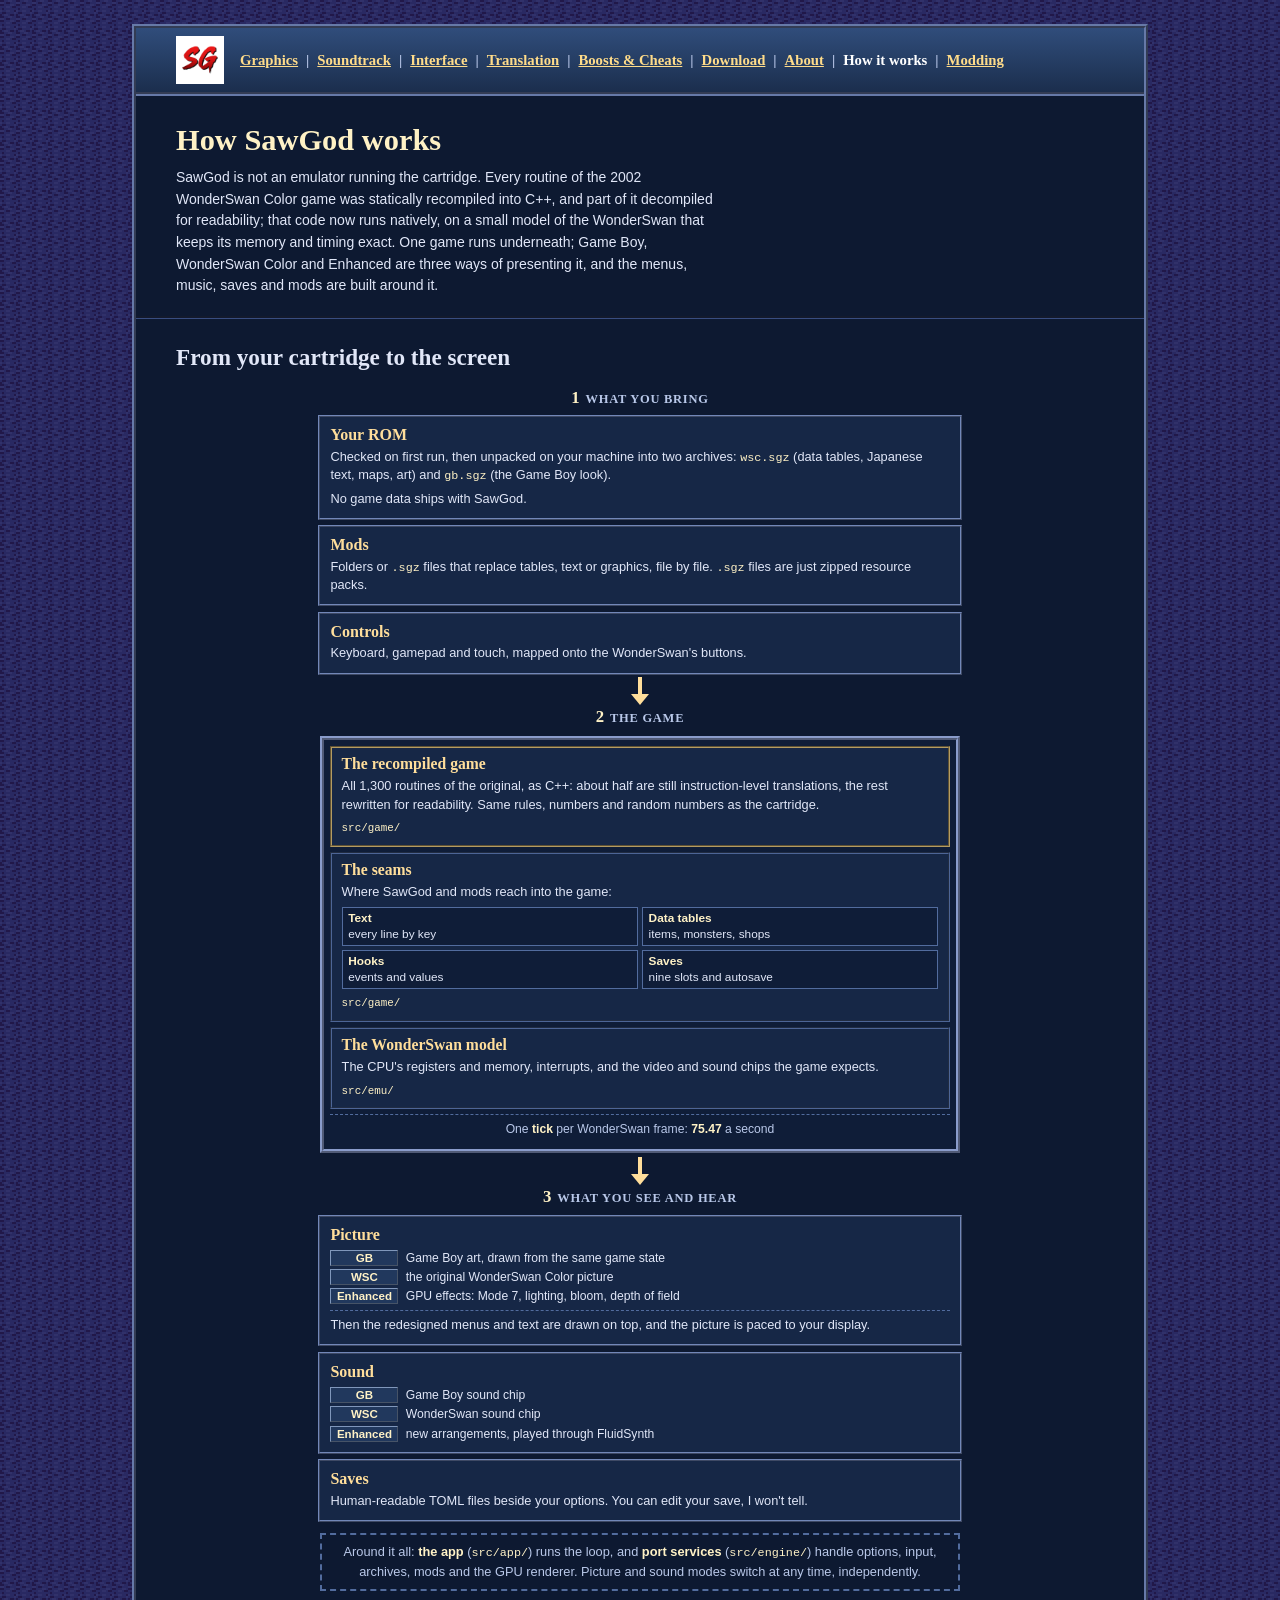
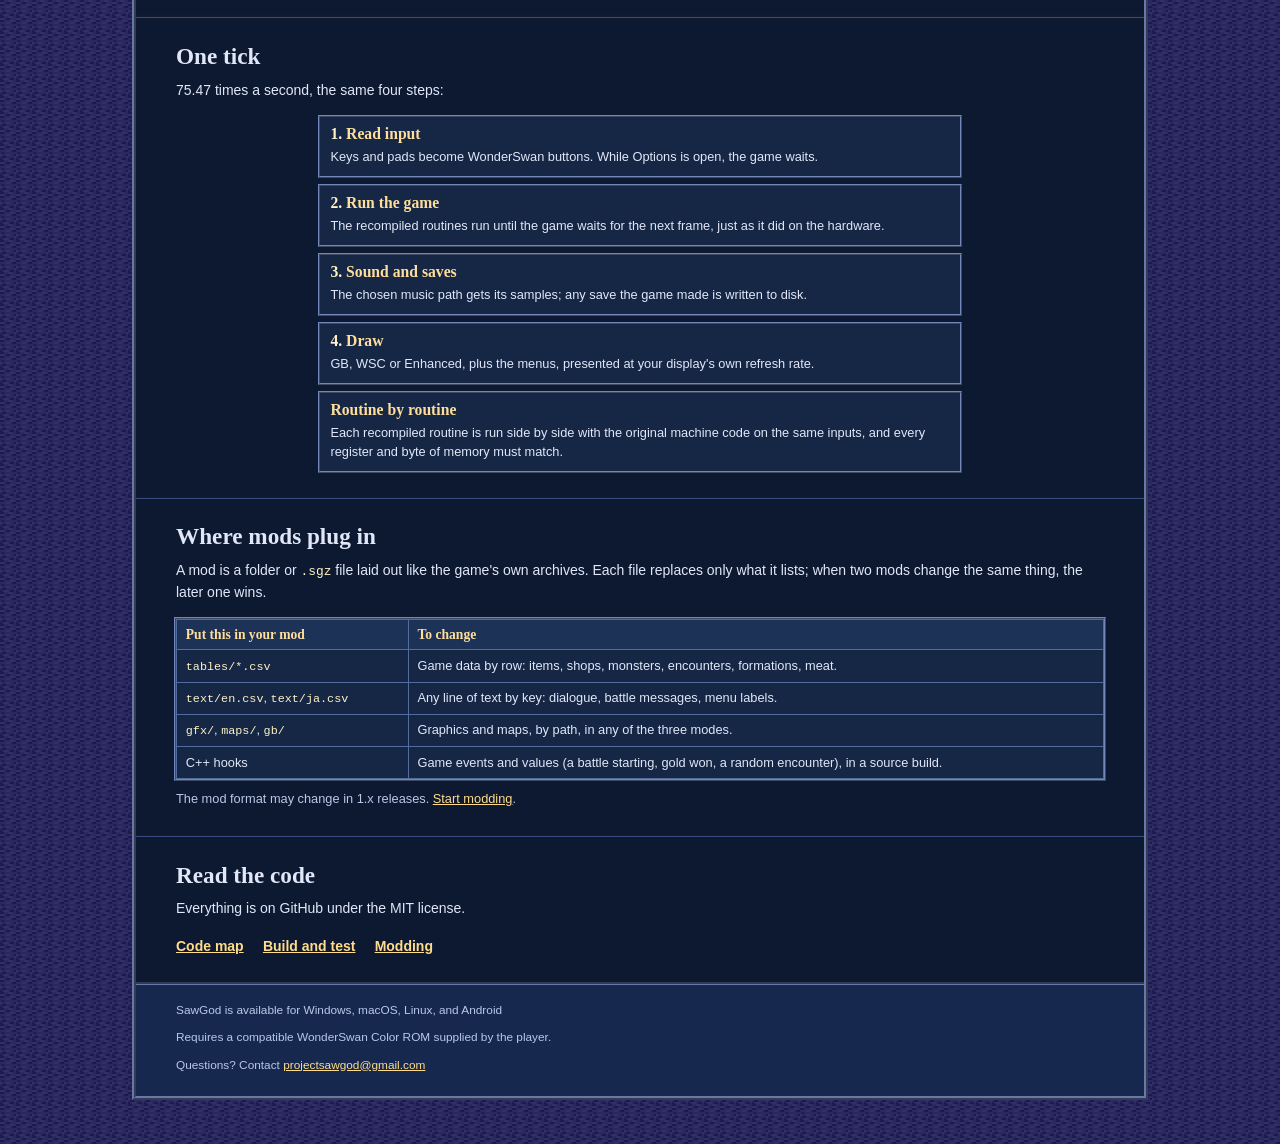
<file: architecture.html>
<!doctype html>
<html lang="en">
<head>
  <meta charset="utf-8">
  <meta name="viewport" content="width=device-width, initial-scale=1">
  <meta name="description" content="How SawGod is built: the static recomp of the WonderSwan Color game, partially decompiled for readability, the hardware model it runs on, and the port around it.">
  <meta name="color-scheme" content="dark">
  <title>SawGod: How it works</title>
  <link rel="stylesheet" href="site.css">
  <style>
    /* The diagram: what you bring -> the game -> what you see and hear. */
    .diagram {
      display: grid;
      grid-template-rows: auto 34px auto 34px auto;
      max-width: 640px;
      margin-inline: auto;
    }
    .stage { display: flex; flex-direction: column; gap: .6rem; min-width: 0; }
    .stage-label {
      font: bold .78rem Georgia, "Times New Roman", serif;
      letter-spacing: .06em;
      text-transform: uppercase;
      color: var(--muted);
      text-align: center;
    }
    .stage-label b { color: var(--cream); font-size: 1.05rem; margin-right: .3em; }
    .card { padding: .5rem .65rem .6rem; }
    .card h3 { font-size: 1rem; margin-bottom: .2rem; }
    .card p { font-size: .8rem; line-height: 1.45; }
    .card p + p { margin-top: .3rem; }
    .where { display: block; margin-top: .3rem; font-size: .74rem; color: var(--muted); }
    .flow-arrow { position: relative; }
    .flow-arrow::before, .flow-arrow::after { content: ""; position: absolute; }
    .flow-arrow::before { top: 4px; bottom: 11px; left: 50%; width: 4px; margin-left: -2px; background: var(--gold); }
    .flow-arrow::after {
      bottom: 2px; left: 50%; margin-left: -9px;
      border-inline: 9px solid transparent; border-top: 11px solid var(--gold);
    }
    /* The WonderSwan in the middle: a framed "machine" with three layers. */
    .machine {
      flex: 1;
      display: flex;
      flex-direction: column;
      gap: 5px;
      padding: 6px;
      border: 4px ridge #8a9ccb;
      background: var(--panel-deep);
    }
    .layer { padding: .45rem .6rem .5rem; border: 2px groove #4d6596; background: var(--panel); }
    .layer h3 { font-size: .98rem; }
    .layer p { margin-top: .2rem; font-size: .8rem; line-height: 1.45; }
    .layer .where { margin-top: .25rem; }
    .layer-game { border-color: #b39b62; }
    .seams { display: grid; grid-template-columns: repeat(2, minmax(0, 1fr)); gap: 4px; margin-top: .35rem; padding: 0; list-style: none; }
    .seams li { padding: .2rem .35rem; border: 1px solid var(--edge); background: var(--panel-deep); font-size: .74rem; line-height: 1.3; }
    .seams b { display: block; color: var(--cream); font-weight: bold; }
    .tick { margin-top: auto; padding: .3rem; text-align: center; font-size: .76rem; color: var(--muted); border-top: 1px dashed var(--edge); }
    .tick b { color: var(--cream); }
    /* Three modes: written labels, never color alone. */
    .modes { display: grid; gap: 3px; margin-top: .35rem; padding: 0; list-style: none; }
    .modes li { display: grid; grid-template-columns: 5.6em minmax(0, 1fr); gap: .45rem; align-items: baseline; font-size: .76rem; line-height: 1.35; }
    .modes b { padding: 1px 0; text-align: center; border: 1px outset #8097bb; background: #21385d; color: var(--cream); font: bold .72rem Verdana, Geneva, sans-serif; }
    .then { margin-top: .35rem; padding-top: .3rem; border-top: 1px dashed var(--edge); font-size: .76rem; }
    .around {
      max-width: 640px;
      margin: .8rem auto 0;
      padding: .45rem .7rem;
      border: 2px dashed var(--edge);
      font-size: .8rem;
      text-align: center;
      color: var(--muted);
    }
    .around b { color: var(--cream); }

    /* One tick. */
    .steps { display: grid; grid-template-columns: minmax(0, 1fr); max-width: 640px; margin-inline: auto; gap: 10px; padding: 0; list-style: none; counter-reset: step; }
    .steps li { counter-increment: step; padding: .5rem .65rem .6rem; }
    .steps h3 { font-size: .98rem; }
    .steps h3::before { content: counter(step) ". "; color: var(--cream); }
    .steps .check { counter-increment: none; }
    .steps .check h3::before { content: none; }
    .steps p { margin-top: .25rem; font-size: .8rem; line-height: 1.45; }

    /* Mods table. */
    .table-frame { overflow-x: auto; }
    table { width: 100%; border-collapse: collapse; font-size: .8rem; line-height: 1.45; }
    th, td { padding: .4rem .55rem; text-align: left; vertical-align: top; border: 1px solid var(--edge); }
    thead th { font: bold .85rem Georgia, "Times New Roman", serif; color: var(--gold); background: #1d3257; }
    tbody th { font-weight: normal; white-space: nowrap; }
    .note { margin-top: .6rem; font-size: .8rem; color: var(--muted); }

    .two-col { display: grid; grid-template-columns: repeat(2, minmax(0, 1fr)); gap: 12px; }
    .two-col .card p { font-size: .82rem; }
    .links { display: flex; flex-wrap: wrap; gap: .3rem 1.2rem; padding: 0; list-style: none; font-weight: bold; }

    @media (max-width: 760px) {
      .two-col { grid-template-columns: minmax(0, 1fr); }
    }
  </style>
</head>
<body>
  <a class="skip" href="#main">Skip to content</a>
  <header class="mast">
    <div class="wrap mast-inner">
      <a class="brand" href="./" aria-label="SawGod home"><img src="media/sawgod_sg_mark.png" alt="SG" width="48" height="48"></a>
      <nav aria-label="Site">
        <a href="./#graphics">Graphics</a>
        <span class="nav-entry"><span class="nav-divider" aria-hidden="true">|</span><a href="./#soundtrack">Soundtrack</a></span>
        <span class="nav-entry"><span class="nav-divider" aria-hidden="true">|</span><a href="./#interface">Interface</a></span>
        <span class="nav-entry"><span class="nav-divider" aria-hidden="true">|</span><a href="./#translation">Translation</a></span>
        <span class="nav-entry"><span class="nav-divider" aria-hidden="true">|</span><a href="./#boosts">Boosts &amp; Cheats</a></span>
        <span class="nav-entry"><span class="nav-divider" aria-hidden="true">|</span><a href="./#download">Download</a></span>
        <span class="nav-entry"><span class="nav-divider" aria-hidden="true">|</span><a href="./#project">About</a></span>
        <span class="nav-entry"><span class="nav-divider" aria-hidden="true">|</span><a href="architecture.html" aria-current="page">How it works</a></span>
        <span class="nav-entry"><span class="nav-divider" aria-hidden="true">|</span><a href="modding.html">Modding</a></span>
      </nav>
    </div>
  </header>

  <main id="main">
    <div class="wrap page-head">
      <h1>How SawGod works</h1>
      <p>SawGod is not an emulator running the cartridge. Every routine of the 2002 WonderSwan Color game was
        statically recompiled into C++, and part of it decompiled for readability; that code now runs natively, on a small model of the WonderSwan that keeps its memory
        and timing exact. One game runs underneath; Game Boy, WonderSwan Color and Enhanced are three ways of
        presenting it, and the menus, music, saves and mods are built around it.</p>
    </div>

    <section id="diagram">
      <div class="wrap">
        <div class="section-head">
          <h2>From your cartridge to the screen</h2>
        </div>

        <div class="diagram">
          <div class="stage">
            <p class="stage-label"><b>1</b>What you bring</p>
            <div class="panel card">
              <h3>Your ROM</h3>
              <p>Checked on first run, then unpacked on your machine into two archives: <code>wsc.sgz</code> (data
                tables, Japanese text, maps, art) and <code>gb.sgz</code> (the Game Boy look).</p>
              <p>No game data ships with SawGod.</p>
            </div>
            <div class="panel card">
              <h3>Mods</h3>
              <p>Folders or <code>.sgz</code> files that replace tables, text or graphics, file by file. <code>.sgz</code> files are just zipped resource packs.</p>
            </div>
            <div class="panel card">
              <h3>Controls</h3>
              <p>Keyboard, gamepad and touch, mapped onto the WonderSwan's buttons.</p>
            </div>
          </div>

          <div class="flow-arrow" aria-hidden="true"></div>

          <div class="stage">
            <p class="stage-label"><b>2</b>The game</p>
            <div class="machine">
              <div class="layer layer-game">
                <h3>The recompiled game</h3>
                <p>All 1,300 routines of the original, as C++: about half are still instruction-level translations,
                  the rest rewritten for readability. Same rules, numbers and random numbers as the cartridge.</p>
                <span class="where"><code>src/game/</code></span>
              </div>
              <div class="layer">
                <h3>The seams</h3>
                <p>Where SawGod and mods reach into the game:</p>
                <ul class="seams">
                  <li><b>Text</b>every line by key</li>
                  <li><b>Data tables</b>items, monsters, shops</li>
                  <li><b>Hooks</b>events and values</li>
                  <li><b>Saves</b>nine slots and autosave</li>
                </ul>
                <span class="where"><code>src/game/</code></span>
              </div>
              <div class="layer">
                <h3>The WonderSwan model</h3>
                <p>The CPU's registers and memory, interrupts, and the video and sound chips the game expects.</p>
                <span class="where"><code>src/emu/</code></span>
              </div>
              <p class="tick">One <b>tick</b> per WonderSwan frame: <b>75.47</b> a second</p>
            </div>
          </div>

          <div class="flow-arrow" aria-hidden="true"></div>

          <div class="stage">
            <p class="stage-label"><b>3</b>What you see and hear</p>
            <div class="panel card">
              <h3>Picture</h3>
              <ul class="modes">
                <li><b>GB</b>Game Boy art, drawn from the same game state</li>
                <li><b>WSC</b>the original WonderSwan Color picture</li>
                <li><b>Enhanced</b>GPU effects: Mode 7, lighting, bloom, depth of field</li>
              </ul>
              <p class="then">Then the redesigned menus and text are drawn on top, and the picture is paced to
                your display.</p>
            </div>
            <div class="panel card">
              <h3>Sound</h3>
              <ul class="modes">
                <li><b>GB</b>Game Boy sound chip</li>
                <li><b>WSC</b>WonderSwan sound chip</li>
                <li><b>Enhanced</b>new arrangements, played through FluidSynth</li>
              </ul>
            </div>
            <div class="panel card">
              <h3>Saves</h3>
              <p>Human-readable TOML files beside your options. You can edit your save, I won't tell.</p>
            </div>
          </div>
        </div>

        <p class="around">Around it all: <b>the app</b> (<code>src/app/</code>) runs the loop, and <b>port
          services</b> (<code>src/engine/</code>) handle options, input, archives, mods and the GPU renderer.
          Picture and sound modes switch at any time, independently.</p>
      </div>
    </section>

    <section id="tick">
      <div class="wrap">
        <div class="section-head">
          <h2>One tick</h2>
          <p>75.47 times a second, the same four steps:</p>
        </div>
        <ol class="steps">
          <li class="panel"><h3>Read input</h3><p>Keys and pads become WonderSwan buttons. While Options is open,
            the game waits.</p></li>
          <li class="panel"><h3>Run the game</h3><p>The recompiled routines run until the game waits for the next
            frame, just as it did on the hardware.</p></li>
          <li class="panel"><h3>Sound and saves</h3><p>The chosen music path gets its samples; any save the game
            made is written to disk.</p></li>
          <li class="panel"><h3>Draw</h3><p>GB, WSC or Enhanced, plus the menus, presented at your display's own
            refresh rate.</p></li>
          <li class="panel check"><h3>Routine by routine</h3><p>Each recompiled routine is run side by side with
            the original machine code on the same inputs, and every register and byte of memory must match.</p></li>
        </ol>
      </div>
    </section>

    <section id="mods">
      <div class="wrap">
        <div class="section-head">
          <h2>Where mods plug in</h2>
          <p>A mod is a folder or <code>.sgz</code> file laid out like the game's own archives. Each file replaces
            only what it lists; when two mods change the same thing, the later one wins.</p>
        </div>
        <div class="table-frame panel">
          <table>
            <thead><tr><th scope="col">Put this in your mod</th><th scope="col">To change</th></tr></thead>
            <tbody>
              <tr><th scope="row"><code>tables/*.csv</code></th><td>Game data by row: items, shops, monsters, encounters, formations, meat.</td></tr>
              <tr><th scope="row"><code>text/en.csv</code>, <code>text/ja.csv</code></th><td>Any line of text by key: dialogue, battle messages, menu labels.</td></tr>
              <tr><th scope="row"><code>gfx/</code>, <code>maps/</code>, <code>gb/</code></th><td>Graphics and maps, by path, in any of the three modes.</td></tr>
              <tr><th scope="row">C++ hooks</th><td>Game events and values (a battle starting, gold won, a random encounter), in a source build.</td></tr>
            </tbody>
          </table>
        </div>
        <p class="note">The mod format may change in 1.x releases. <a href="modding.html">Start modding</a>.</p>
      </div>
    </section>

    <section id="code">
      <div class="wrap">
        <div class="section-head">
          <h2>Read the code</h2>
          <p>Everything is on GitHub under the MIT license.</p>
        </div>
        <ul class="links">
          <li><a href="https://github.com/projectsawgod/sawgod/blob/v1.1.4/docs/CODE_MAP.md">Code map</a></li>
          <li><a href="https://github.com/projectsawgod/sawgod/blob/v1.1.4/docs/BUILDING.md">Build and test</a></li>
          <li><a href="modding.html">Modding</a></li>
        </ul>
      </div>
    </section>
  </main>

  <footer>
    <div class="wrap foot">
      <p>SawGod is available for Windows, macOS, Linux, and Android</p>
      <p>Requires a compatible WonderSwan Color ROM supplied by the player.</p>
      <p>Questions? Contact <a href="mailto:projectsawgod@gmail.com">projectsawgod@gmail.com</a></p>
    </div>
  </footer>
</body>
</html>
</file>
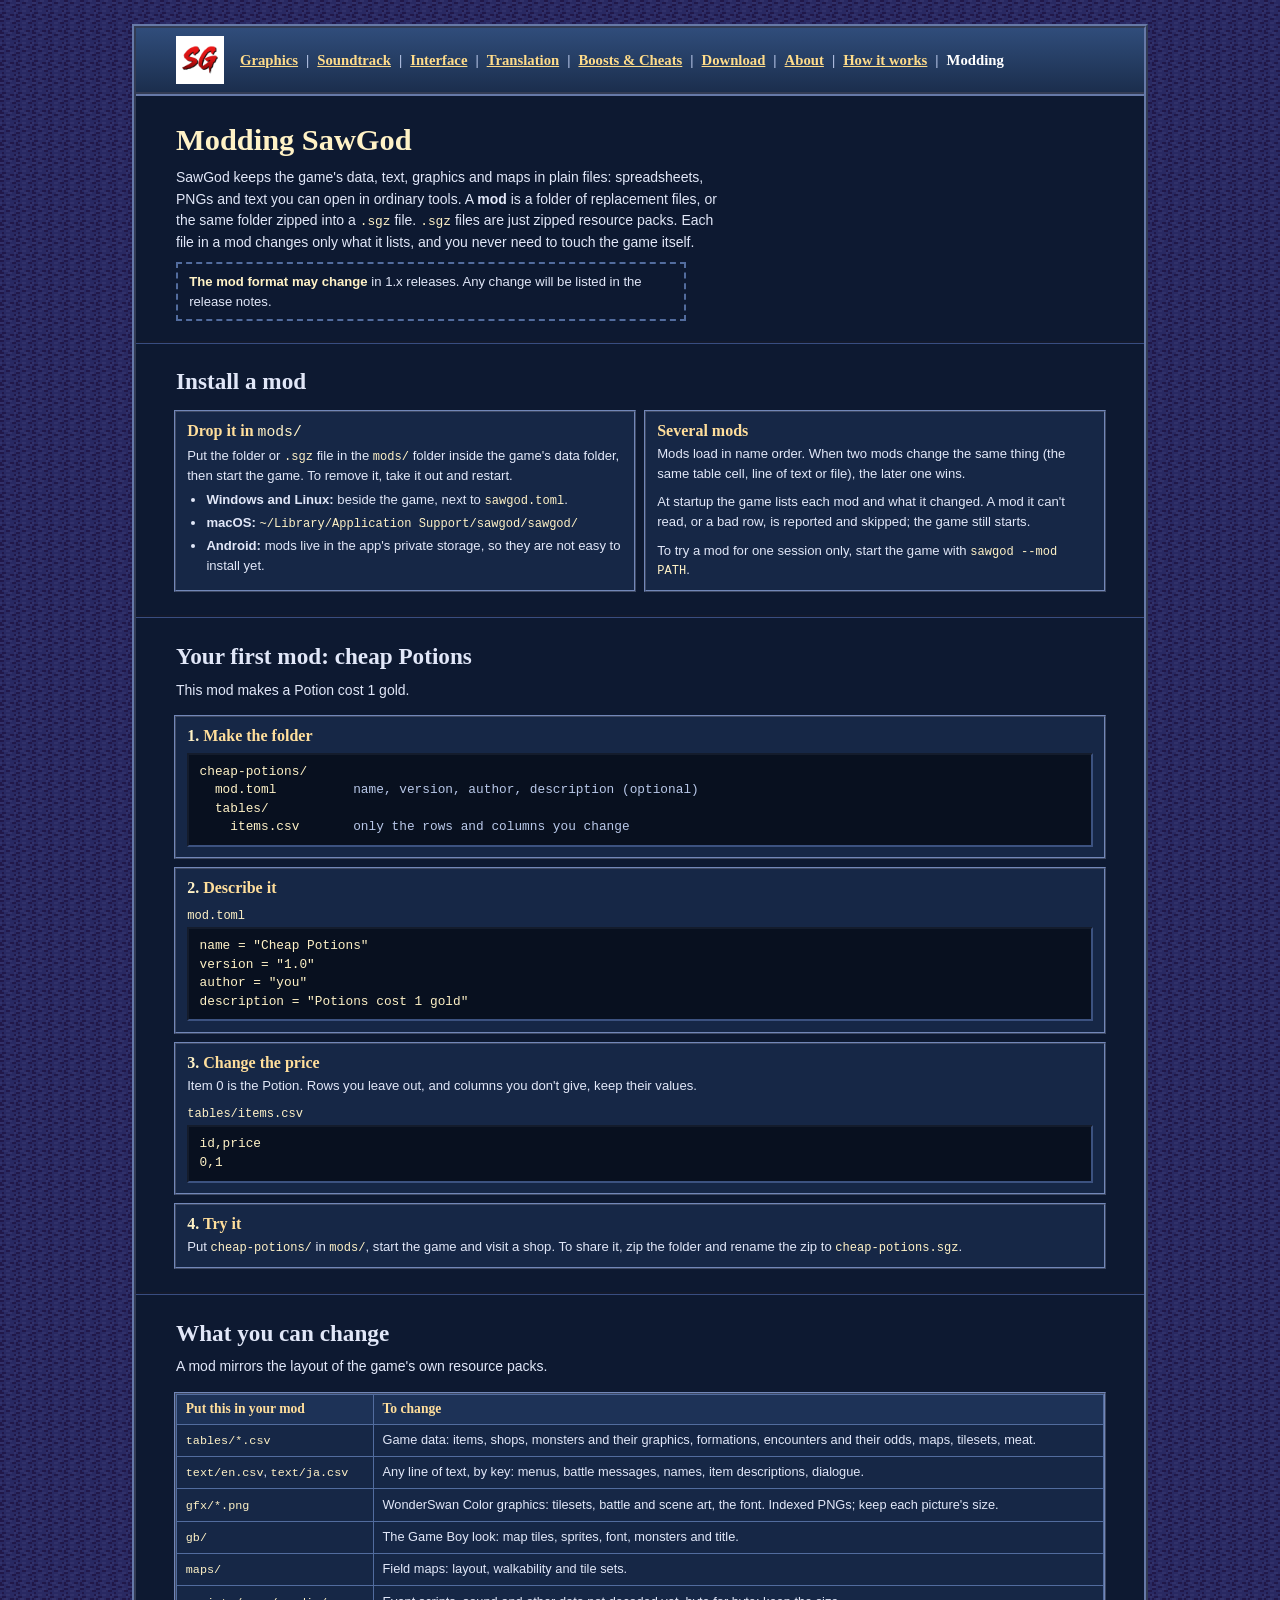
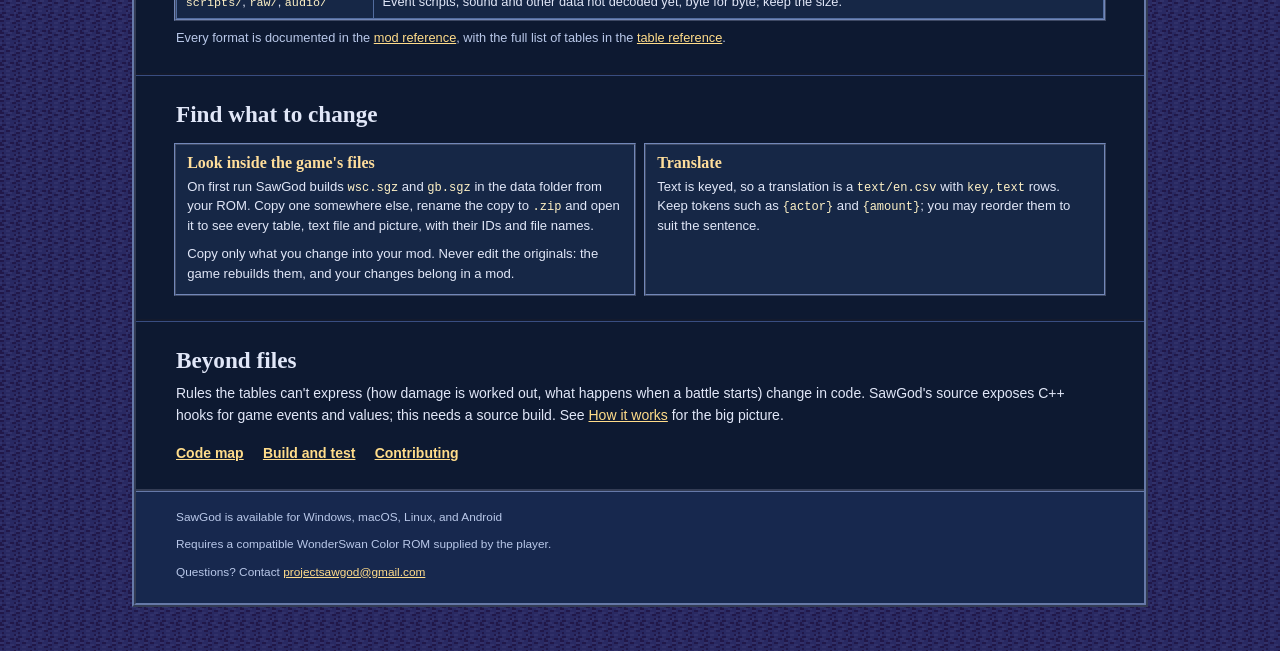
<file: modding.html>
<!doctype html>
<html lang="en">
<head>
  <meta charset="utf-8">
  <meta name="viewport" content="width=device-width, initial-scale=1">
  <meta name="description" content="Modding SawGod: change game data, text, graphics and maps with plain files.">
  <meta name="color-scheme" content="dark">
  <title>SawGod: Modding</title>
  <link rel="stylesheet" href="site.css">
  <style>
    .card { padding: .55rem .7rem .65rem; }
    .card h3 { font-size: 1rem; margin-bottom: .25rem; }
    .card p, .card li { font-size: .82rem; line-height: 1.5; }
    .card ul { margin-top: .3rem; padding-left: 1.2rem; }
    .card li + li { margin-top: .2rem; }
    .two-col { display: grid; grid-template-columns: repeat(2, minmax(0, 1fr)); gap: 12px; }
    .steps { display: grid; gap: 12px; padding: 0; list-style: none; counter-reset: step; }
    .steps > li { counter-increment: step; }
    .steps h3::before { content: counter(step) ". "; color: var(--cream); }
    pre {
      margin: .45rem 0 0;
      padding: .5rem .65rem;
      overflow-x: auto;
      border: 2px inset #3c5280;
      background: #08101f;
      font: .8rem/1.45 Consolas, "Courier New", monospace;
      color: var(--cream);
    }
    pre .c { color: var(--muted); }
    .file { margin-top: .5rem; font-size: .76rem; color: var(--muted); }
    .file + pre { margin-top: .15rem; }
    .table-frame { overflow-x: auto; }
    table { width: 100%; border-collapse: collapse; font-size: .8rem; line-height: 1.45; }
    th, td { padding: .4rem .55rem; text-align: left; vertical-align: top; border: 1px solid var(--edge); }
    thead th { font: bold .85rem Georgia, "Times New Roman", serif; color: var(--gold); background: #1d3257; }
    tbody th { font-weight: normal; white-space: nowrap; }
    .note { margin-top: .6rem; font-size: .8rem; color: var(--muted); }
    .notice { margin-top: .8rem; padding: .45rem .7rem; border: 2px dashed var(--edge); font-size: .82rem; }
    .notice b { color: var(--cream); }
    .links { display: flex; flex-wrap: wrap; gap: .3rem 1.2rem; padding: 0; list-style: none; font-weight: bold; }
    @media (max-width: 760px) {
      .two-col { grid-template-columns: minmax(0, 1fr); }
    }
  </style>
</head>
<body>
  <a class="skip" href="#main">Skip to content</a>
  <header class="mast">
    <div class="wrap mast-inner">
      <a class="brand" href="./" aria-label="SawGod home"><img src="media/sawgod_sg_mark.png" alt="SG" width="48" height="48"></a>
      <nav aria-label="Site">
        <a href="./#graphics">Graphics</a>
        <span class="nav-entry"><span class="nav-divider" aria-hidden="true">|</span><a href="./#soundtrack">Soundtrack</a></span>
        <span class="nav-entry"><span class="nav-divider" aria-hidden="true">|</span><a href="./#interface">Interface</a></span>
        <span class="nav-entry"><span class="nav-divider" aria-hidden="true">|</span><a href="./#translation">Translation</a></span>
        <span class="nav-entry"><span class="nav-divider" aria-hidden="true">|</span><a href="./#boosts">Boosts &amp; Cheats</a></span>
        <span class="nav-entry"><span class="nav-divider" aria-hidden="true">|</span><a href="./#download">Download</a></span>
        <span class="nav-entry"><span class="nav-divider" aria-hidden="true">|</span><a href="./#project">About</a></span>
        <span class="nav-entry"><span class="nav-divider" aria-hidden="true">|</span><a href="architecture.html">How it works</a></span>
        <span class="nav-entry"><span class="nav-divider" aria-hidden="true">|</span><a href="modding.html" aria-current="page">Modding</a></span>
      </nav>
    </div>
  </header>

  <main id="main">
    <div class="wrap page-head">
      <h1>Modding SawGod</h1>
      <p>SawGod keeps the game's data, text, graphics and maps in plain files: spreadsheets, PNGs and text you can
        open in ordinary tools. A <b>mod</b> is a folder of replacement files, or the same folder zipped into a
        <code>.sgz</code> file. <code>.sgz</code> files are just zipped resource packs. Each file in a mod changes
        only what it lists, and you never need to touch the game itself.</p>
      <p class="notice"><b>The mod format may change</b> in 1.x releases. Any change will be listed in the
        release notes.</p>
    </div>

    <section id="install">
      <div class="wrap">
        <div class="section-head">
          <h2>Install a mod</h2>
        </div>
        <div class="two-col">
          <div class="panel card">
            <h3>Drop it in <code>mods/</code></h3>
            <p>Put the folder or <code>.sgz</code> file in the <code>mods/</code> folder inside the game's data
              folder, then start the game. To remove it, take it out and restart.</p>
            <ul>
              <li><b>Windows and Linux:</b> beside the game, next to <code>sawgod.toml</code>.</li>
              <li><b>macOS:</b> <code>~/Library/Application Support/sawgod/sawgod/</code></li>
              <li><b>Android:</b> mods live in the app's private storage, so they are not easy to install
                yet.</li>
            </ul>
          </div>
          <div class="panel card">
            <h3>Several mods</h3>
            <p>Mods load in name order. When two mods change the same thing (the same table cell, line of text
              or file), the later one wins.</p>
            <p>At startup the game lists each mod and what it changed. A mod it can't read, or a bad row, is
              reported and skipped; the game still starts.</p>
            <p>To try a mod for one session only, start the game with <code>sawgod --mod PATH</code>.</p>
          </div>
        </div>
      </div>
    </section>

    <section id="first">
      <div class="wrap">
        <div class="section-head">
          <h2>Your first mod: cheap Potions</h2>
          <p>This mod makes a Potion cost 1 gold.</p>
        </div>
        <ol class="steps">
          <li class="panel card">
            <h3>Make the folder</h3>
            <pre>cheap-potions/
  mod.toml          <span class="c">name, version, author, description (optional)</span>
  tables/
    items.csv       <span class="c">only the rows and columns you change</span></pre>
          </li>
          <li class="panel card">
            <h3>Describe it</h3>
            <p class="file"><code>mod.toml</code></p>
            <pre>name = "Cheap Potions"
version = "1.0"
author = "you"
description = "Potions cost 1 gold"</pre>
          </li>
          <li class="panel card">
            <h3>Change the price</h3>
            <p>Item 0 is the Potion. Rows you leave out, and columns you don't give, keep their values.</p>
            <p class="file"><code>tables/items.csv</code></p>
            <pre>id,price
0,1</pre>
          </li>
          <li class="panel card">
            <h3>Try it</h3>
            <p>Put <code>cheap-potions/</code> in <code>mods/</code>, start the game and visit a shop. To share
              it, zip the folder and rename the zip to <code>cheap-potions.sgz</code>.</p>
          </li>
        </ol>
      </div>
    </section>

    <section id="what">
      <div class="wrap">
        <div class="section-head">
          <h2>What you can change</h2>
          <p>A mod mirrors the layout of the game's own resource packs.</p>
        </div>
        <div class="table-frame panel">
          <table>
            <thead><tr><th scope="col">Put this in your mod</th><th scope="col">To change</th></tr></thead>
            <tbody>
              <tr><th scope="row"><code>tables/*.csv</code></th><td>Game data: items, shops, monsters and their
                graphics, formations, encounters and their odds, maps, tilesets, meat.</td></tr>
              <tr><th scope="row"><code>text/en.csv</code>, <code>text/ja.csv</code></th><td>Any line of text, by
                key: menus, battle messages, names, item descriptions, dialogue.</td></tr>
              <tr><th scope="row"><code>gfx/*.png</code></th><td>WonderSwan Color graphics: tilesets, battle and
                scene art, the font. Indexed PNGs; keep each picture's size.</td></tr>
              <tr><th scope="row"><code>gb/</code></th><td>The Game Boy look: map tiles, sprites, font, monsters
                and title.</td></tr>
              <tr><th scope="row"><code>maps/</code></th><td>Field maps: layout, walkability and tile sets.</td></tr>
              <tr><th scope="row"><code>scripts/</code>, <code>raw/</code>, <code>audio/</code></th><td>Event
                scripts, sound and other data not decoded yet, byte for byte; keep the size.</td></tr>
            </tbody>
          </table>
        </div>
        <p class="note">Every format is documented in the <a href="https://github.com/projectsawgod/sawgod/blob/v1.1.4/docs/MODS.md">mod
          reference</a>, with the full list of tables in the <a href="https://github.com/projectsawgod/sawgod/blob/v1.1.4/docs/DATA_TABLES.md">table
          reference</a>.</p>
      </div>
    </section>

    <section id="find">
      <div class="wrap">
        <div class="section-head">
          <h2>Find what to change</h2>
        </div>
        <div class="two-col">
          <div class="panel card">
            <h3>Look inside the game's files</h3>
            <p>On first run SawGod builds <code>wsc.sgz</code> and <code>gb.sgz</code> in the data folder from
              your ROM. Copy one somewhere else, rename the copy to <code>.zip</code> and open it to see every
              table, text file and picture, with their IDs and file names.</p>
            <p>Copy only what you change into your mod. Never edit the originals: the game rebuilds them, and
              your changes belong in a mod.</p>
          </div>
          <div class="panel card">
            <h3>Translate</h3>
            <p>Text is keyed, so a translation is a <code>text/en.csv</code> with <code>key,text</code> rows.
              Keep tokens such as <code>{actor}</code> and <code>{amount}</code>; you may reorder them to suit
              the sentence.</p>
          </div>
        </div>
      </div>
    </section>

    <section id="code">
      <div class="wrap">
        <div class="section-head">
          <h2>Beyond files</h2>
          <p>Rules the tables can't express (how damage is worked out, what happens when a battle starts) change
            in code. SawGod's source exposes C++ hooks for game events and values; this needs a source build. See
            <a href="architecture.html">How it works</a> for the big picture.</p>
        </div>
        <ul class="links">
          <li><a href="https://github.com/projectsawgod/sawgod/blob/v1.1.4/docs/CODE_MAP.md">Code map</a></li>
          <li><a href="https://github.com/projectsawgod/sawgod/blob/v1.1.4/docs/BUILDING.md">Build and test</a></li>
          <li><a href="https://github.com/projectsawgod/sawgod/blob/v1.1.4/CONTRIBUTING.md">Contributing</a></li>
        </ul>
      </div>
    </section>
  </main>

  <footer>
    <div class="wrap foot">
      <p>SawGod is available for Windows, macOS, Linux, and Android</p>
      <p>Requires a compatible WonderSwan Color ROM supplied by the player.</p>
      <p>Questions? Contact <a href="mailto:projectsawgod@gmail.com">projectsawgod@gmail.com</a></p>
    </div>
  </footer>
</body>
</html>
</file>
<file: site.css>
/* Shared chrome for the SawGod sub-pages (architecture, modding). The landing page carries its own copy inline. */
:root {
  color-scheme: dark;
  --ink: #e1e7f8;
  --muted: #b9c8e9;
  --link: #ffdc8a;
  --gold: #ffde9b;
  --cream: #fff2c6;
  --edge: #526c9e;
  --panel: #162746;
  --panel-deep: #0f1d38;
  --page: #0d1931;
  --paragraph-gap: .55rem;
}
* { box-sizing: border-box; }
html { background: #232050 url("media/wsc-window-tile.png") repeat left top; }
body {
  width: calc(100% - clamp(28px, 10vw, 144px));
  max-width: 1016px;
  margin: 24px auto 44px;
  background: var(--page);
  color: var(--ink);
  font: .875rem/1.55 Verdana, Geneva, sans-serif;
  border: 4px ridge #6679a8;
}
h1, h2, h3, h4, p, figure, ol, ul { margin: 0; }
p + p { margin-top: var(--paragraph-gap); }
h1, h2, h3, h4 { font-family: Georgia, "Times New Roman", serif; line-height: 1.2; }
h1 { font-size: 1.9rem; color: var(--cream); }
h2 { font-size: 1.45rem; }
h3 { font-size: 1.08rem; color: var(--gold); }
a { color: var(--link); }
a:visited { color: #dfc7f4; }
a:hover { color: white; }
img { display: block; max-width: 100%; height: auto; }
code { font: .92em/1.3 Consolas, "Courier New", monospace; color: var(--cream); overflow-wrap: anywhere; }
:focus-visible { outline: 2px solid #ffe18d; outline-offset: 3px; }
.wrap { width: calc(100% - 64px); max-width: 928px; margin-inline: auto; }
.mast { border-bottom: 4px groove #6679a8; background: #20375e linear-gradient(#304d7b, #1b2e4d); }
.mast-inner { display: flex; align-items: center; gap: 1rem; padding-block: .5rem; }
.brand { display: block; flex: 0 0 48px; }
.brand img { width: 48px; height: 48px; }
nav { display: flex; flex-wrap: wrap; align-items: center; font: bold .92rem Georgia, "Times New Roman", serif; }
.mast nav { gap: .12rem .5rem; }
.nav-entry { display: inline-flex; align-items: baseline; gap: .5rem; }
.nav-divider { color: var(--muted); }
.mast a[aria-current="page"] { color: white; text-decoration: none; }
.page-head { padding-block: 1.6rem 1.2rem; }
.page-head p { margin-top: var(--paragraph-gap); max-width: 70ch; }
section { padding-block: 1.55rem; border-top: 3px groove #384d81; }
.section-head { margin-bottom: 1rem; }
.section-head p { margin-top: var(--paragraph-gap); }
.with-walkers { display: flex; align-items: center; gap: .35rem; color: var(--cream); }
.with-walkers span { min-width: 0; }
.section-walker { flex: 0 0 32px; }
.section-walker img { image-rendering: pixelated; }
.panel { min-width: 0; outline: 2px ridge #7287b8; background: var(--panel); }
footer { border-top: 3px groove #6679a8; padding-block: 1rem 1.4rem; background: #17284e; }
.foot { color: var(--muted); font-size: .74rem; }
.skip { position: absolute; left: 1rem; top: -6rem; background: var(--page); padding: .4rem; z-index: 5; }
.skip:focus { top: 1rem; }
@media (max-width: 760px) {
  body { width: calc(100% - 16px); margin-top: 8px; border-width: 3px; }
  .wrap { width: calc(100% - 28px); }
  section { padding-block: 1rem; }
  .mast-inner { flex-wrap: wrap; gap: .25rem .7rem; }
}
</file>
